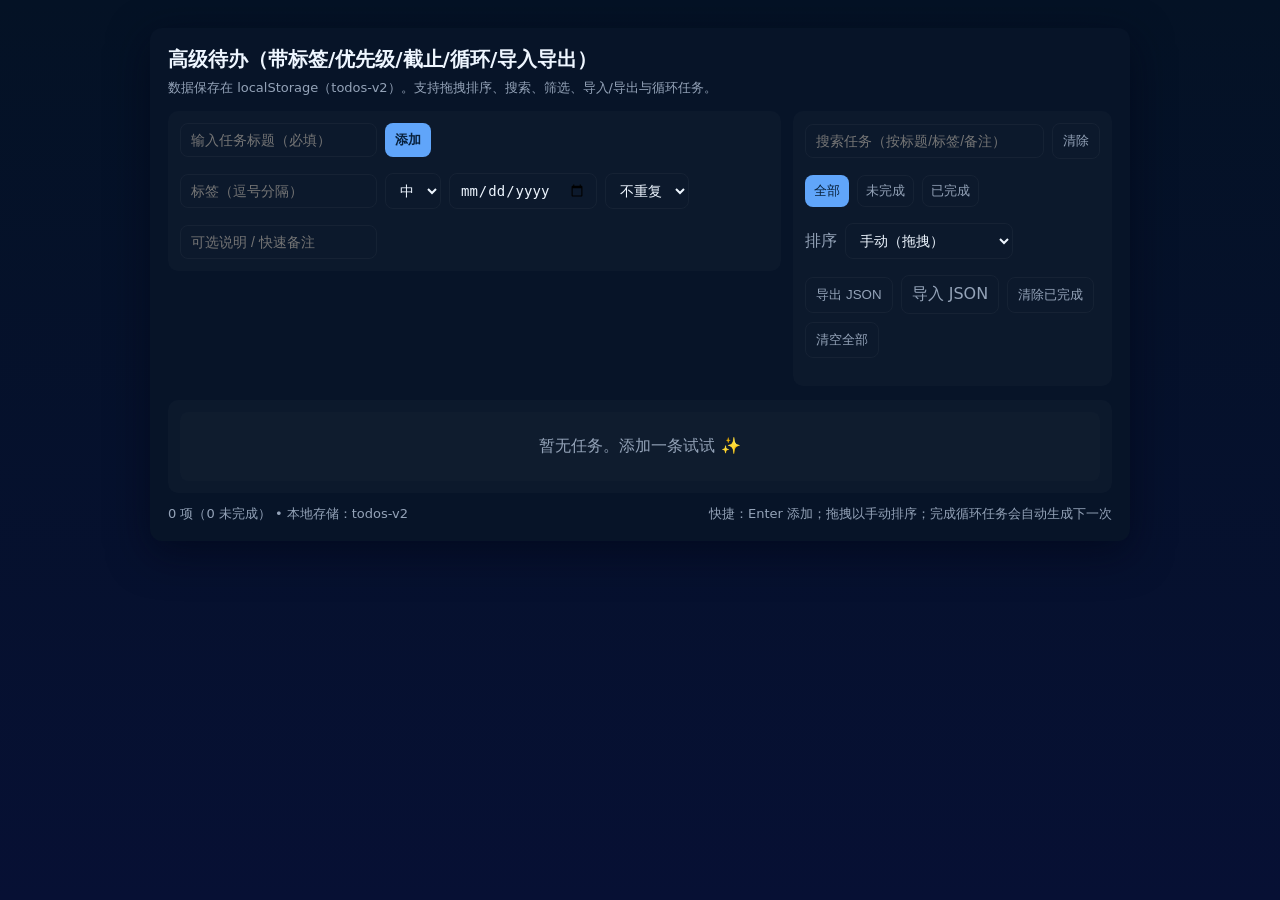
<file: index.html>
<!doctype html>
<html lang="zh-CN">
<head>
  <meta charset="utf-8" />
  <meta name="viewport" content="width=device-width,initial-scale=1" />
  <title>高级待办（localStorage）</title>
  <style>
    :root{
      --bg:#071034; --card:#071428; --muted:#94a3b8; --accent:#60a5fa;
      --success:#34d399; --danger:#fb7185; --glass: rgba(255,255,255,0.03);
      --radius:12px; --gap:12px; --maxw:980px;
    }
    *{box-sizing:border-box}
    body{
      margin:0; min-height:100vh; display:flex; align-items:flex-start; justify-content:center;
      background:linear-gradient(180deg,#041225 0%, #071034 100%); color:#eef6ff;
      font-family: Inter, ui-sans-serif, system-ui, -apple-system, "Segoe UI", Roboto, "Helvetica Neue", Arial;
      padding:28px;
    }
    .app{width:100%; max-width:var(--maxw); background:var(--card); border-radius:var(--radius);
      padding:18px; box-shadow: 0 12px 40px rgba(2,6,23,0.6);}
    h1{margin:0 0 6px; font-size:20px}
    p.lead{margin:0 0 14px; color:var(--muted); font-size:13px}
    .top{display:flex; gap:12px; align-items:flex-start; margin-bottom:14px}
    .panel{background:rgba(255,255,255,0.02); padding:12px; border-radius:10px}
    .add-area{flex:2; display:flex; gap:8px; align-items:flex-start; flex-direction:column}
    .row{display:flex; gap:8px; align-items:center}
    input[type="text"], input[type="date"], select, textarea {
      background:transparent; color:inherit; border:1px solid rgba(255,255,255,0.04);
      padding:8px 10px; border-radius:8px; outline:none; font-size:14px;
    }
    .controls{flex:1; display:flex; flex-direction:column; gap:8px}
    .btn{background:var(--accent); color:#07203b; border:0; padding:8px 10px; border-radius:8px; cursor:pointer; font-weight:600}
    .ghost{background:transparent; border:1px solid rgba(255,255,255,0.04); color:var(--muted); padding:8px 10px; border-radius:8px; cursor:pointer}
    .filters{display:flex; gap:8px; flex-wrap:wrap}
    .filter{background:transparent; border:1px solid rgba(255,255,255,0.04); color:var(--muted); padding:6px 8px; border-radius:8px; cursor:pointer; font-size:13px}
    .filter.active{background:var(--accent); color:#07203b; border-color:transparent}
    .search{flex:1; display:flex; gap:8px; align-items:center}
    .search input{flex:1}
    .list-wrap{margin-top:12px}
    .list{list-style:none; padding:0; margin:0; display:flex; flex-direction:column; gap:8px}
    .item{display:flex; gap:10px; align-items:center; padding:10px; border-radius:10px; border:1px solid rgba(255,255,255,0.02); background:linear-gradient(180deg, rgba(255,255,255,0.01), rgba(255,255,255,0.00));}
    .item.dragging{opacity:0.5}
    .item .left{display:flex; gap:10px; align-items:center; width:100%}
    .title{flex:1; font-size:15px}
    .title.completed{text-decoration:line-through; color:var(--muted)}
    .meta{display:flex; gap:8px; align-items:center; color:var(--muted); font-size:13px}
    .tag{background:rgba(96,165,250,0.12); color:var(--accent); padding:4px 8px; border-radius:8px; font-size:12px}
    .prio-high{background:#fee2e2;color:#991b1b;padding:4px 8px;border-radius:8px;font-size:12px}
    .prio-med{background:#fff7ed;color:#92400e;padding:4px 8px;border-radius:8px;font-size:12px}
    .prio-low{background:#ecfccb;color:#365314;padding:4px 8px;border-radius:8px;font-size:12px}
    .due-soon{color:#fb7185;font-weight:700}
    .small{background:transparent;border:0;color:var(--muted);cursor:pointer;padding:6px;border-radius:6px}
    .empty{padding:24px;text-align:center;color:var(--muted);border-radius:8px;background:rgba(255,255,255,0.01)}
    .footer{display:flex; gap:8px; align-items:center; justify-content:space-between; margin-top:12px; color:var(--muted); font-size:13px}
    .import-input{display:none}
    @media (max-width:880px){
      .top{flex-direction:column}
      .controls{flex-direction:row; flex-wrap:wrap}
    }
  </style>
</head>
<body>
  <main class="app" aria-labelledby="title">
    <h1 id="title">高级待办（带标签/优先级/截止/循环/导入导出）</h1>
    <p class="lead">数据保存在 localStorage（todos-v2）。支持拖拽排序、搜索、筛选、导入/导出与循环任务。</p>

    <div class="top">
      <div class="panel add-area" aria-label="新增任务区域">
        <div style="display:flex;gap:8px;align-items:flex-start">
          <input id="inputText" type="text" placeholder="输入任务标题（必填）" />
          <button id="addBtn" class="btn">添加</button>
        </div>
        <div class="row" style="margin-top:8px;">
          <input id="inputTags" type="text" placeholder="标签（逗号分隔）" style="flex:1" />
          <select id="inputPriority" title="优先级">
            <option value="medium">中</option>
            <option value="high">高</option>
            <option value="low">低</option>
          </select>
          <input id="inputDue" type="date" title="截止日期" />
          <select id="inputRecurrence" title="循环">
            <option value="none">不重复</option>
            <option value="daily">每天</option>
            <option value="weekly">每周</option>
            <option value="monthly">每月</option>
            <option value="yearly">每年</option>
          </select>
        </div>
        <div style="margin-top:8px; display:flex; gap:8px;">
          <input id="inputNotes" type="text" placeholder="可选说明 / 快速备注" />
        </div>
      </div>

      <div class="panel controls" aria-label="控制区">
        <div class="search">
          <input id="searchInput" type="text" placeholder="搜索任务（按标题/标签/备注）" />
          <button id="clearSearch" class="ghost">清除</button>
        </div>
        <div style="display:flex;gap:8px;margin-top:8px;align-items:center">
          <div class="filters" role="tablist" aria-label="筛选">
            <button class="filter active" data-filter="all">全部</button>
            <button class="filter" data-filter="active">未完成</button>
            <button class="filter" data-filter="completed">已完成</button>
          </div>
        </div>
        <div style="display:flex;gap:8px;margin-top:8px;align-items:center">
          <label style="color:var(--muted)">排序</label>
          <select id="sortSelect" title="排序">
            <option value="manual">手动（拖拽）</option>
            <option value="created">创建时间（新→旧）</option>
            <option value="due">截止日期（早→晚）</option>
            <option value="priority">优先级（高→低）</option>
          </select>
        </div>

        <div style="margin-top:8px;display:flex;gap:8px;align-items:center;flex-wrap:wrap">
          <button id="exportBtn" class="ghost">导出 JSON</button>
          <label class="ghost" style="padding:8px 10px;display:inline-flex;gap:8px;align-items:center;cursor:pointer">
            导入 JSON <input id="importFile" class="import-input" type="file" accept="application/json" />
          </label>
          <button id="clearCompleted" class="ghost">清除已完成</button>
          <button id="resetAll" class="ghost">清空全部</button>
        </div>

        <div style="margin-top:8px">
          <div id="tagFilters" style="display:flex;gap:6px;flex-wrap:wrap"></div>
        </div>
      </div>
    </div>

    <div class="list-wrap panel">
      <ul id="todoList" class="list" aria-live="polite"></ul>
      <div id="empty" class="empty" hidden>暂无任务。添加一条试试 ✨</div>
    </div>

    <div class="footer">
      <div id="summary">0 项（0 未完成） • 本地存储：todos-v2</div>
      <div>快捷：Enter 添加；拖拽以手动排序；完成循环任务会自动生成下一次</div>
    </div>
  </main>

<script>
(function(){
  const STORAGE_KEY = 'todos-v2';
  const LEGACY_KEY = 'todos-v1';

  // data model:
  // { id, text, notes, tags:[], priority: 'high'|'medium'|'low', due: 'YYYY-MM-DD'|null,
  //   recurrence: 'none'|'daily'|'weekly'|'monthly'|'yearly', completed:boolean, createdAt:ms, order: number }

  let todos = [];
  let filter = 'all';
  let searchQ = '';
  let sortBy = 'manual';
  let draggingId = null;
  let tagFilter = null; // string or null

  // DOM
  const el = {
    inputText: document.getElementById('inputText'),
    inputTags: document.getElementById('inputTags'),
    inputPriority: document.getElementById('inputPriority'),
    inputDue: document.getElementById('inputDue'),
    inputNotes: document.getElementById('inputNotes'),
    inputRecurrence: document.getElementById('inputRecurrence'),
    addBtn: document.getElementById('addBtn'),
    searchInput: document.getElementById('searchInput'),
    clearSearch: document.getElementById('clearSearch'),
    filters: document.querySelectorAll('.filter'),
    sortSelect: document.getElementById('sortSelect'),
    exportBtn: document.getElementById('exportBtn'),
    importFile: document.getElementById('importFile'),
    clearCompleted: document.getElementById('clearCompleted'),
    resetAll: document.getElementById('resetAll'),
    todoList: document.getElementById('todoList'),
    empty: document.getElementById('empty'),
    summary: document.getElementById('summary'),
    tagFilters: document.getElementById('tagFilters')
  };

  // init
  migrateIfNeeded();
  load();
  render();

  // events
  el.addBtn.addEventListener('click', onAdd);
  el.inputText.addEventListener('keydown', (e)=>{ if(e.key==='Enter') onAdd(); });
  el.searchInput.addEventListener('input', onSearch);
  el.clearSearch.addEventListener('click', ()=>{ el.searchInput.value=''; searchQ=''; render(); });
  el.filters.forEach(b=>b.addEventListener('click',()=>{ setFilter(b.dataset.filter); }));
  el.sortSelect.addEventListener('change', ()=>{ sortBy = el.sortSelect.value; render(); });
  el.exportBtn.addEventListener('click', exportJSON);
  el.importFile.addEventListener('change', handleImport);
  el.clearCompleted.addEventListener('click', clearCompletedHandler);
  el.resetAll.addEventListener('click', resetAllHandler);

  // drag/drop events on list
  el.todoList.addEventListener('dragstart', (e)=>{
    const id = e.target.closest('li')?.dataset?.id;
    if(!id) return;
    draggingId = id;
    e.dataTransfer.effectAllowed = 'move';
    e.target.classList.add('dragging');
  });
  el.todoList.addEventListener('dragend', (e)=>{
    draggingId = null;
    document.querySelectorAll('.dragging').forEach(n=>n.classList.remove('dragging'));
  });
  el.todoList.addEventListener('dragover', (e)=>{
    e.preventDefault();
    const over = e.target.closest('li');
    if (!over || !draggingId) return;
    const rect = over.getBoundingClientRect();
    const after = (e.clientY - rect.top) > (rect.height/2);
    const draggingEl = el.todoList.querySelector(`[data-id="${draggingId}"]`);
    if (draggingEl && over !== draggingEl) {
      el.todoList.insertBefore(draggingEl, after ? over.nextSibling : over);
    }
  });
  el.todoList.addEventListener('drop', (e)=>{
    e.preventDefault();
    updateOrderFromDOM();
  });

  // functions
  function uid(){ return 't'+Date.now().toString(36)+Math.random().toString(36).slice(2,6); }

  function migrateIfNeeded(){
    try {
      if (localStorage.getItem(STORAGE_KEY)) return;
      const raw = localStorage.getItem(LEGACY_KEY);
      if (!raw) return;
      const old = JSON.parse(raw);
      if (!Array.isArray(old)) return;
      // map old simple todo {id?, text, completed?}
      todos = old.map((o, idx)=>({
        id: o.id || uid(),
        text: o.text || (o.title||''),
        notes: o.notes||'',
        tags: o.tags||[],
        priority: o.priority || 'medium',
        due: o.due || null,
        recurrence: o.recurrence || 'none',
        completed: !!o.completed,
        createdAt: o.createdAt || Date.now() - idx,
        order: idx
      }));
      save();
      console.info('Migrated todos-v1 -> todos-v2');
    } catch(e) {
      console.error('Migration failed', e);
    }
  }

  function load(){
    try{
      const raw = localStorage.getItem(STORAGE_KEY);
      todos = raw ? JSON.parse(raw) : [];
    }catch(e){
      todos = [];
      console.error('Load error', e);
    }
  }
  function save(){
    try{
      localStorage.setItem(STORAGE_KEY, JSON.stringify(todos));
    }catch(e){
      console.error('Save error', e);
    }
  }

  function addTodoFromInput(){
    const text = el.inputText.value.trim();
    if(!text) { el.inputText.focus(); return; }
    const tags = parseTags(el.inputTags.value);
    const t = {
      id: uid(),
      text,
      notes: el.inputNotes.value.trim()||'',
      tags,
      priority: el.inputPriority.value || 'medium',
      due: el.inputDue.value || null,
      recurrence: el.inputRecurrence.value || 'none',
      completed: false,
      createdAt: Date.now(),
      order: (todos.length? Math.min(...todos.map(t=>t.order)) - 1 : 0) // place at top for manual sorting
    };
    todos.push(t);
    save(); render();
    // clear inputs
    el.inputText.value=''; el.inputTags.value=''; el.inputNotes.value=''; el.inputDue.value=''; el.inputRecurrence.value='none';
    el.inputText.focus();
  }
  function onAdd(){ addTodoFromInput(); }

  function parseTags(s){
    if(!s) return [];
    return s.split(',').map(x=>x.trim()).filter(Boolean).map(x=>x.replace(/\s+/g,' ').toLowerCase());
  }

  function toggleComplete(id){
    const it = todos.find(t=>t.id===id); if(!it) return;
    it.completed = !it.completed;
    // handle recurrence: if marking completed true and has recurrence, create next occurrence
    if (it.completed && it.recurrence && it.recurrence!=='none' && it.due){
      const nextDue = advanceDate(it.due, it.recurrence);
      if (nextDue){
        const newTask = {...it, id: uid(), completed:false, due: nextDue, createdAt: Date.now()};
        // do not copy order; put new at top
        newTask.order = Math.min(...todos.map(t=>t.order), 0) - 1;
        todos.push(newTask);
      }
    }
    save(); render();
  }

  function advanceDate(datestr, recurrence){
    try{
      const d = datestr ? new Date(datestr + 'T00:00:00') : null;
      if(!d) return null;
      const next = new Date(d.getTime());
      if (recurrence==='daily') next.setDate(next.getDate()+1);
      else if (recurrence==='weekly') next.setDate(next.getDate()+7);
      else if (recurrence==='monthly') next.setMonth(next.getMonth()+1);
      else if (recurrence==='yearly') next.setFullYear(next.getFullYear()+1);
      return next.toISOString().slice(0,10);
    }catch(e){ return null; }
  }

  function removeTodo(id){
    todos = todos.filter(t=>t.id!==id);
    save(); render();
  }

  function editTodo(id, patch){
    const it = todos.find(t=>t.id===id); if(!it) return;
    Object.assign(it, patch);
    save(); render();
  }

  function clearCompletedHandler(){
    if(!todos.some(t=>t.completed)) return alert('没有已完成项。');
    if(!confirm('确定删除所有已完成项？')) return;
    todos = todos.filter(t=>!t.completed);
    save(); render();
  }
  function resetAllHandler(){
    if(!confirm('确定清空所有任务？此操作不可逆。')) return;
    todos = []; save(); render();
  }

  function exportJSON(){
    const payload = { exportedAt: Date.now(), todos };
    const blob = new Blob([JSON.stringify(payload, null, 2)], {type:'application/json'});
    const url = URL.createObjectURL(blob);
    const a = document.createElement('a');
    a.href = url; a.download = `todos-export-${new Date().toISOString().slice(0,10)}.json`;
    document.body.appendChild(a); a.click(); a.remove(); URL.revokeObjectURL(url);
  }

  function handleImport(e){
    const file = e.target.files && e.target.files[0];
    if(!file) return;
    const reader = new FileReader();
    reader.onload = (ev)=>{
      try{
        const data = JSON.parse(ev.target.result);
        const imported = Array.isArray(data.todos) ? data.todos : (Array.isArray(data) ? data : null);
        if(!imported) {
          alert('无法解析的格式，请选择合法的导出 JSON（包含 todos 数组）。'); return;
        }
        if(!confirm('导入会将文件中的任务合并到当前列表（不会覆盖）。继续吗？')) return;
        // normalize and merge
        const mapped = imported.map(o=>({
          id: o.id || uid(),
          text: o.text || o.title || '',
          notes: o.notes||'',
          tags: Array.isArray(o.tags) ? o.tags : (o.tags ? String(o.tags).split(',').map(s=>s.trim().toLowerCase()).filter(Boolean) : []),
          priority: o.priority || 'medium',
          due: o.due || null,
          recurrence: o.recurrence || 'none',
          completed: !!o.completed,
          createdAt: o.createdAt || Date.now(),
          order: o.order != null ? o.order : (todos.length? Math.min(...todos.map(t=>t.order)) -1 : 0)
        }));
        todos = todos.concat(mapped);
        save(); render();
        alert('导入完成，共添加 ' + mapped.length + ' 条任务。');
      }catch(err){
        alert('导入失败：' + err.message);
      } finally {
        e.target.value = '';
      }
    };
    reader.readAsText(file);
  }

  function setFilter(f){
    filter = f;
    el.filters.forEach(b=>b.classList.toggle('active', b.dataset.filter===f));
    render();
  }

  function onSearch(e){
    searchQ = e.target.value.toLowerCase();
    render();
  }

  function updateOrderFromDOM(){
    // read DOM order and set order values descending so lower order -> top
    const lis = Array.from(el.todoList.children);
    for (let i=0;i<lis.length;i++){
      const id = lis[i].dataset.id;
      const t = todos.find(x=>x.id===id);
      if(t) t.order = i * 10; // keep spacing
    }
    save();
    render(); // to normalize
  }

  function visibleTodos(){
    let list = todos.slice();
    // filter by state
    if (filter==='active') list = list.filter(t=>!t.completed);
    else if (filter==='completed') list = list.filter(t=>t.completed);
    // tag filter
    if (tagFilter) list = list.filter(t=>t.tags && t.tags.includes(tagFilter));
    // search
    if (searchQ){
      list = list.filter(t=> (t.text||'').toLowerCase().includes(searchQ) ||
        (t.tags||[]).join(' ').toLowerCase().includes(searchQ) ||
        (t.notes||'').toLowerCase().includes(searchQ));
    }
    // sort
    if (sortBy==='created') list.sort((a,b)=>b.createdAt - a.createdAt);
    else if (sortBy==='due') list.sort((a,b)=>{
      if(!a.due && !b.due) return 0;
      if(!a.due) return 1;
      if(!b.due) return -1;
      return a.due.localeCompare(b.due);
    });
    else if (sortBy==='priority') {
      const score = p => p==='high'?0:(p==='medium'?1:2);
      list.sort((a,b)=> score(a.priority) - score(b.priority) || (b.createdAt - a.createdAt));
    } else { // manual by order
      list.sort((a,b)=>(a.order||0) - (b.order||0));
    }
    return list;
  }

  function render(){
    // tags palette
    const allTags = Array.from(new Set(todos.flatMap(t=>t.tags||[]))).filter(Boolean).sort();
    el.tagFilters.innerHTML = '';
    allTags.forEach(tag=>{
      const b = document.createElement('button');
      b.className = 'filter' + (tagFilter===tag ? ' active' : '');
      b.textContent = '#'+tag;
      b.addEventListener('click', ()=>{ tagFilter = (tagFilter===tag? null: tag); render(); });
      el.tagFilters.appendChild(b);
    });

    const list = visibleTodos();
    el.todoList.innerHTML = '';
    if (list.length===0) {
      el.empty.hidden = false;
    } else {
      el.empty.hidden = true;
      for (const t of list){
        const li = document.createElement('li');
        li.className = 'item';
        li.draggable = true;
        li.dataset.id = t.id;
        li.innerHTML = `
          <div class="left">
            <input type="checkbox" class="chk" ${t.completed?'checked':''} aria-label="完成">
            <div class="title ${t.completed?'completed':''}"></div>
            <div class="meta"></div>
            <div style="width:8px"></div>
            <div>
              <button class="small edit" title="编辑">✏️</button>
              <button class="small delete" title="删除">🗑️</button>
            </div>
          </div>
        `;
        const titleEl = li.querySelector('.title');
        titleEl.textContent = t.text;
        const metaEl = li.querySelector('.meta');

        // tags
        if (t.tags && t.tags.length){
          t.tags.slice(0,4).forEach(tag => {
            const sp = document.createElement('span');
            sp.className = 'tag';
            sp.textContent = tag;
            sp.style.marginRight='6px';
            sp.title = '按此筛选同类标签';
            sp.addEventListener('click', ()=>{ tagFilter = tag; render(); });
            metaEl.appendChild(sp);
          });
        }
        // priority
        const pr = document.createElement('span');
        pr.className = t.priority==='high' ? 'prio-high' : (t.priority==='low' ? 'prio-low' : 'prio-med');
        pr.textContent = t.priority==='high' ? '高' : (t.priority==='low' ? '低' : '中');
        metaEl.appendChild(pr);

        // due
        if (t.due){
          const due = document.createElement('span');
          const today = new Date().toISOString().slice(0,10);
          due.textContent = '截止 ' + t.due;
          if (t.due < today && !t.completed) due.className = 'due-soon';
          metaEl.appendChild(due);
        }
        // recurrence
        if (t.recurrence && t.recurrence!=='none'){
          const r = document.createElement('span');
          r.textContent = '⟳ ' + (t.recurrence==='daily'?'每日': t.recurrence==='weekly'?'每周': t.recurrence==='monthly'?'每月':'每年');
          r.style.color='var(--muted)'; r.style.fontSize='12px'; r.style.marginLeft='6px';
          metaEl.appendChild(r);
        }

        // events
        li.querySelector('.chk').addEventListener('change', ()=> toggleComplete(t.id));
        li.querySelector('.delete').addEventListener('click', ()=> {
          if(confirm('删除该任务？')) removeTodo(t.id);
        });
        li.querySelector('.edit').addEventListener('click', ()=> startEdit(li, t));

        el.todoList.appendChild(li);
      }
    }

    // summary
    const total = todos.length;
    const remaining = todos.filter(t=>!t.completed).length;
    el.summary.textContent = `${total} 项（${remaining} 未完成） • 本地存储：${STORAGE_KEY}`;

    save();
  }

  // inline edit
  function startEdit(li, task){
    // show modal-like inline editor replacing title/meta with inputs
    const id = task.id;
    const titleNode = li.querySelector('.title');
    const metaNode = li.querySelector('.meta');
    // build edit form
    const form = document.createElement('div');
    form.style.display='flex'; form.style.flexDirection='column'; form.style.gap='8px'; form.style.flex='1';
    form.innerHTML = `
      <input class="e-text" type="text" value="${escapeHtml(task.text)}" />
      <div style="display:flex;gap:8px;align-items:center">
        <input class="e-tags" type="text" value="${(task.tags||[]).join(', ')}" style="flex:1" />
        <select class="e-prio">
          <option value="high">高</option>
          <option value="medium">中</option>
          <option value="low">低</option>
        </select>
        <input class="e-due" type="date" value="${task.due||''}" />
        <select class="e-rec">
          <option value="none">不重复</option>
          <option value="daily">每天</option>
          <option value="weekly">每周</option>
          <option value="monthly">每月</option>
          <option value="yearly">每年</option>
        </select>
      </div>
      <input class="e-notes" type="text" value="${escapeHtml(task.notes||'')}" placeholder="备注（可选）" />
      <div style="display:flex;gap:8px"><button class="btn save">保存</button><button class="ghost cancel">取消</button></div>
    `;
    // replace content
    const left = li.querySelector('.left');
    left.style.flexDirection='column';
    left.innerHTML=''; left.appendChild(form);

    const selPrio = form.querySelector('.e-prio'); selPrio.value = task.priority || 'medium';
    const selRec = form.querySelector('.e-rec'); selRec.value = task.recurrence || 'none';

    form.querySelector('.save').addEventListener('click', ()=>{
      const text = form.querySelector('.e-text').value.trim();
      if(!text) { alert('任务标题不能为空'); return; }
      const tags = parseTags(form.querySelector('.e-tags').value);
      editTodo(id, {
        text, tags,
        priority: form.querySelector('.e-prio').value,
        due: form.querySelector('.e-due').value || null,
        recurrence: form.querySelector('.e-rec').value,
        notes: form.querySelector('.e-notes').value || ''
      });
    });
    form.querySelector('.cancel').addEventListener('click', ()=> render());
  }

  function escapeHtml(s){ return String(s||'').replace(/[&<>"']/g, (m)=>({ '&':'&amp;','<':'&lt;','>':'&gt;','"':'&quot;',"'":'&#39;'}[m])); }

})();
</script>
</body>
</html>
</file>
